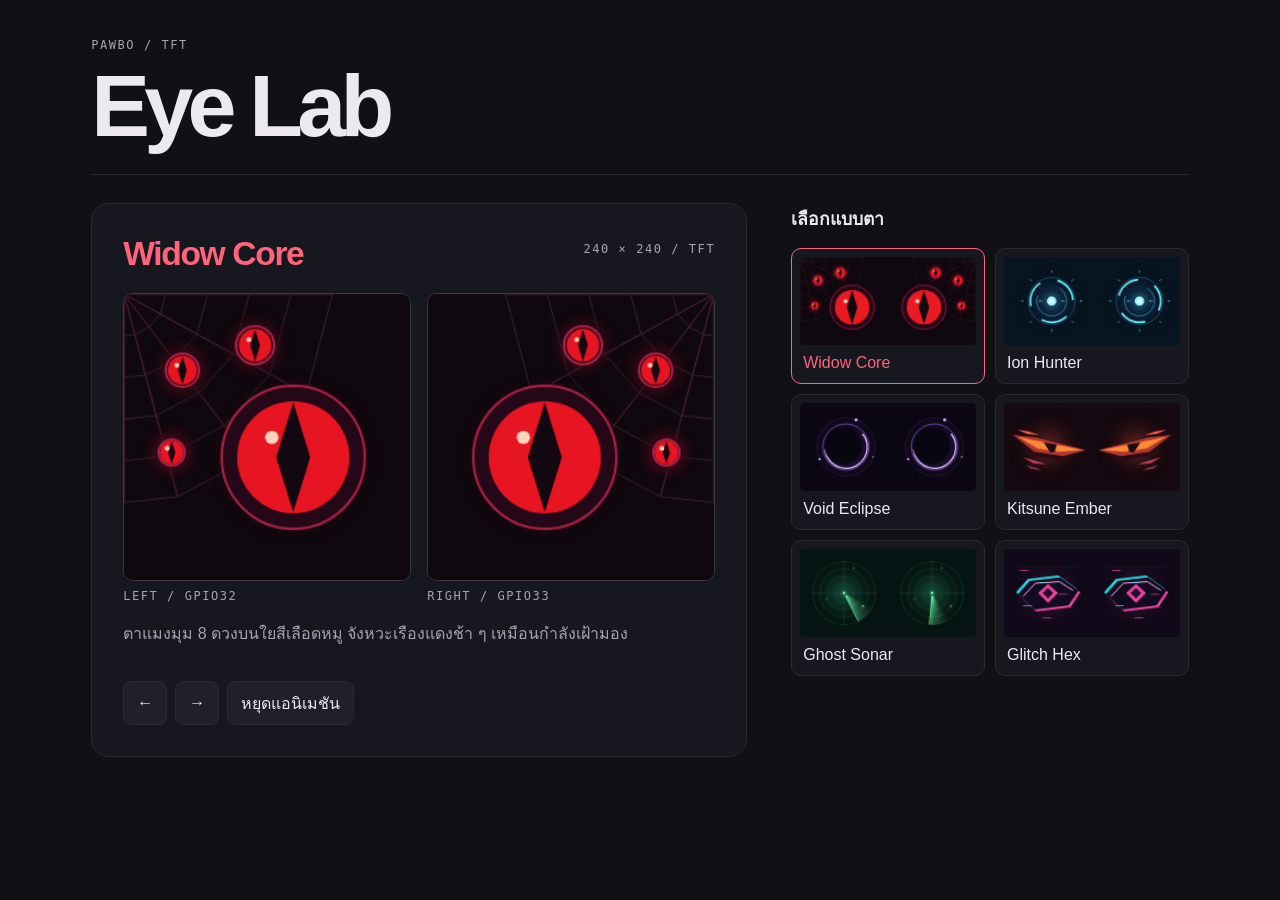
<file: Module Test/touch-tft-test/pawbo-eyes.html>
<!doctype html>
<html lang="th">
<meta charset="utf-8">
<meta name="viewport" content="width=device-width, initial-scale=1">
<title>Pawbo · Eye Lab</title>
<style>
  :root{color-scheme:dark;--ink:#eceaf0;--muted:#a6a3b2;--line:#2b2934;--accent:#fb5a65;font-family:"DM Sans","Segoe UI",Tahoma,sans-serif}
  *{box-sizing:border-box}
  body{margin:0;background:#101015;color:var(--ink)}
  button{font:inherit;color:inherit;cursor:pointer}
  button:focus-visible{outline:2px solid var(--accent);outline-offset:3px}
  main{width:min(1200px,100%);margin:auto;padding:38px clamp(16px,4vw,56px)}
  header{border-bottom:1px solid var(--line);padding-bottom:24px;margin-bottom:28px}
  .eyebrow,.spec,figcaption{font-family:"IBM Plex Mono",monospace;font-size:.75rem;letter-spacing:.13em;text-transform:uppercase;color:var(--muted)}
  h1{font-size:clamp(2.45rem,7vw,5.5rem);line-height:1;margin:10px 0 0;letter-spacing:-.065em}
  h2,p,figure{margin:0}
  .layout{display:grid;grid-template-columns:minmax(0,1.65fr) minmax(280px,1fr);gap:clamp(20px,4vw,44px)}
  .stage{background:#17171f;border:1px solid var(--line);border-radius:18px;padding:clamp(14px,3vw,31px)}
  .stage-head{display:flex;justify-content:space-between;align-items:start;gap:10px;margin-bottom:20px}
  .stage-head h2{font-size:clamp(1.35rem,3vw,2.1rem);letter-spacing:-.04em;color:var(--accent)}
  .spec{white-space:nowrap;margin-top:7px}
  .pair{display:grid;grid-template-columns:1fr 1fr;gap:clamp(6px,1.6vw,16px)}
  .pair canvas{width:100%;display:block;aspect-ratio:1;background:#07060b;border:1px solid #3b3745;border-radius:10px}
  figcaption{padding-top:8px}
  .desc{min-height:3em;color:var(--muted);line-height:1.6;margin-top:18px}
  .controls{display:flex;flex-wrap:wrap;gap:8px;margin-top:12px}
  .controls button{min-height:44px;background:#211f2a;border:1px solid var(--line);border-radius:8px;padding:0 13px}
  .controls button:hover,.variant:hover{border-color:var(--accent)}
  aside h2{font-size:1.1rem;margin:2px 0 15px}
  .catalog{display:grid;grid-template-columns:repeat(2,minmax(0,1fr));gap:10px}
  .variant{display:grid;gap:9px;text-align:left;min-width:0;background:#17171f;border:1px solid var(--line);border-radius:10px;padding:8px}
  .variant[aria-pressed=true]{border-color:var(--accent);color:var(--accent)}
  .variant canvas{width:100%;display:block;aspect-ratio:2;background:#07060b;border-radius:5px}
  .variant span{padding:0 3px 3px;overflow-wrap:anywhere}
  @media(max-width:710px){.layout{grid-template-columns:1fr}.catalog{grid-template-columns:repeat(3,minmax(0,1fr))}}
  @media(max-width:390px){.catalog{grid-template-columns:repeat(2,minmax(0,1fr))}.stage-head{flex-wrap:wrap}}
</style>
<main>
  <header><div class="eyebrow">PAWBO / TFT</div><h1>Eye Lab</h1></header>
  <div class="layout">
    <section class="stage" aria-labelledby="eye-name">
      <div class="stage-head"><h2 id="eye-name" aria-live="polite"></h2><span class="spec">240 × 240 / TFT</span></div>
      <div class="pair">
        <figure><canvas id="left" width="240" height="240" aria-label="พรีวิวตาจอซ้าย" role="img"></canvas><figcaption>LEFT / GPIO32</figcaption></figure>
        <figure><canvas id="right" width="240" height="240" aria-label="พรีวิวตาจอขวา" role="img"></canvas><figcaption>RIGHT / GPIO33</figcaption></figure>
      </div>
      <p class="desc" id="description"></p>
      <div class="controls">
        <button id="prev" type="button" aria-label="แบบก่อนหน้า">←</button>
        <button id="next" type="button" aria-label="แบบถัดไป">→</button>
        <button id="motion" type="button">หยุดแอนิเมชัน</button>
      </div>
    </section>
    <aside aria-labelledby="catalog-title"><h2 id="catalog-title">เลือกแบบตา</h2><div class="catalog" id="catalog"></div></aside>
  </div>
</main>
<script>
  "use strict";
  const TAU = Math.PI * 2;
  const circle = (c, x, y, r, color) => { c.fillStyle=color; c.beginPath(); c.arc(x,y,r,0,TAU); c.fill(); };
  const ring = (c,x,y,r,color,width=1,from=0,to=TAU) => {
    c.strokeStyle=color; c.lineWidth=width; c.beginPath(); c.arc(x,y,r,from,to); c.stroke();
  };
  const path = (c,points,color,width=1) => {
    c.strokeStyle=color; c.lineWidth=width; c.beginPath();
    points.forEach(([x,y],i) => i ? c.lineTo(x,y) : c.moveTo(x,y)); c.stroke();
  };
  const polygon = (c,points,color) => {
    c.fillStyle=color; c.beginPath();
    points.forEach(([x,y],i) => i ? c.lineTo(x,y) : c.moveTo(x,y)); c.closePath(); c.fill();
  };
  function glow(c,x,y,r,color) {
    const fill=c.createRadialGradient(x,y,2,x,y,r);
    fill.addColorStop(0,color); fill.addColorStop(1,"transparent");
    circle(c,x,y,r,fill);
  }

  function spider(c,t,side) {
    const mx=x=>side ? 240-x : x;
    const spokes=[[0,175],[45,170],[105,138],[153,84],[175,0]];
    spokes.forEach(([x,y])=>path(c,[[mx(0),0],[mx(x),y]],"#552437"));
    for(let k=1;k<=5;k++) path(c,spokes.map(([x,y])=>[mx(x*k/5),y*k/5]),"#382032");
    const breath=(Math.sin(t*2.3)+1)/2;
    [[49,64,16],[110,43,18],[40,133,13],[142,137,62]].forEach(([x,y,r])=>{
      x=mx(x);
      glow(c,x,y,r+16,"#8b102f");
      circle(c,x,y,r,"#240817"); ring(c,x,y,r-2,"#a92143",2);
      circle(c,x,y,r*.76,`hsl(${349+breath*10} 83% ${37+breath*16}%)`);
      polygon(c,[[x,y-r*.74],[x+r*.23,y],[x,y+r*.74],[x-r*.23,y]],"#120812");
      circle(c,x-r*.29,y-r*.27,Math.max(2,r*.09),"#ffd5bb");
    });
  }

  function ion(c,t,side) {
    const x=120+Math.sin(t*1.7+side*.2)*10, y=120;
    glow(c,x,y,103,"#173d68");
    for(let n=0;n<24;n++){
      const a=n*TAU/24;
      path(c,[[x+Math.cos(a)*77,y+Math.sin(a)*77],[x+Math.cos(a)*83,y+Math.sin(a)*83]],n%3?"#254356":"#7ee9fa",n%3?1:2);
    }
    ring(c,x,y,64,"#2d6076",2);
    for(let n=0;n<3;n++){
      const a=t*.8*(side?-1:1)+n*TAU/3;
      ring(c,x,y,58,"#66efff",5,a,a+1.26);
    }
    ring(c,x,y,41,"#34a8c5",2,-t,-t+4.5);
    circle(c,x,y,24,"#153a51"); circle(c,x,y,13,"#9cf7ff"); circle(c,x,y,6,"#f0ffff");
    path(c,[[x-35,y],[x-26,y]],"#83e9f5",2); path(c,[[x+26,y],[x+35,y]],"#83e9f5",2);
  }

  function eclipse(c,t,side) {
    const x=120+Math.sin(t*.85+side)*7,y=120;
    glow(c,x,y,105,"#4a246d");
    ring(c,x,y,79,"#2c1b41",2);
    ring(c,x,y,63,"#6741a3",3);
    ring(c,x,y,58,"#e0b7ff",4,-1.1+t*.43,2.6+t*.43);
    circle(c,x-7,y-4,52,"#080711");
    ring(c,x-7,y-4,50,"#261837",1);
    for(let i=0;i<3;i++){
      const a=t*(.35+i*.18)+i*2.18;
      circle(c,x+Math.cos(a)*79,y+Math.sin(a)*79,2+i,"#e2beff");
    }
  }

  function kitsune(c,t,side) {
    const mirror=x=>side ? 240-x : x;
    const shape=(p,color)=>polygon(c,p.map(([x,y])=>[mirror(x),y]),color);
    const light=4*Math.sin(t*2);
    glow(c,120,118,112,"#682627");
    shape([[17,83],[72,86],[133,103],[223,128],[165,156],[78,143]],"#2b0c16");
    shape([[26,88],[87,94],[223,128],[161,145],[83,133]],"#b4392d");
    shape([[39,92],[99,105],[214,128],[150,133],[91,124]],"#ff8a36");
    shape([[108,107],[144,113],[135+light,133],[123+light,136]],"#1c0b18");
    shape([[36,73],[66,77],[96,88],[63,84]],"#ff5e47");
    shape([[52,148],[99,161],[117,167],[80,165]],"#bb4056");
    shape([[60,169],[90,177],[101,184],[72,179]],"#743149");
  }

  function sonar(c,t,side) {
    const x=120,y=120, angle=t*1.1+(side ? .55 : 0);
    glow(c,x,y,110,"#164e3a");
    for(const r of [26,46,66,86]) ring(c,x,y,r,"#1d604b",1);
    path(c,[[x-89,y],[x+89,y]],"#285a50"); path(c,[[x,y-89],[x,y+89]],"#285a50");
    for(let i=0;i<13;i++){
      const a=angle-i*.052, alpha=1-i/13;
      path(c,[[x,y],[x+Math.cos(a)*86,y+Math.sin(a)*86]],`rgba(107,255,167,${alpha*.8})`,i===0?3:2);
    }
    for(const [a,r] of [[.6,62],[2.8,51],[-1.2,73]]){
      const age=((angle-a)%TAU+TAU)%TAU;
      circle(c,x+Math.cos(a)*r,y+Math.sin(a)*r,3,`rgba(148,255,196,${.22+.7*Math.exp(-age)})`);
    }
    circle(c,x,y,8,"#23674b"); circle(c,x,y,3,"#adffd1");
  }

  function glitch(c,t,side) {
    const frame=Math.floor(t*9), jitter=frame%17<3 ? Math.sin(frame*12+side)*15 : 0;
    glow(c,120,120,104,"#591b4b");
    for(let y=50;y<197;y+=6) path(c,[[35,y],[205,y]],y%5?"#20152b":"#392147");
    const base=[[38,123],[70,87],[153,77],[203,113],[176,154],[83,165]];
    [[-5,"#26d9e3"],[5,"#f046a6"],[0,"#100b1e"]].forEach(([shift,color])=>{
      polygon(c,base.map(([x,y])=>[x+shift+jitter,y+shift]),color);
    });
    path(c,[[52+jitter,129],[86+jitter,93],[151+jitter,89],[188+jitter,113]],"#f0a6ee",3);
    polygon(c,[[120+jitter,95],[147+jitter,120],[120+jitter,147],[93+jitter,120]],"#f043a1");
    polygon(c,[[120+jitter,106],[134+jitter,120],[120+jitter,135],[105+jitter,120]],"#210f2f");
    for(let i=0;i<5;i++){
      const y=58+i*32, x=22+(frame*19+i*53+side*11)%150;
      c.fillStyle=i%2 ? "#45e4e8" : "#ee3ea7"; c.fillRect(x,y,24,2);
    }
  }

  const designs=[
    {name:"Widow Core",color:"#ff647a",background:"#10080f",draw:spider,note:"ตาแมงมุม 8 ดวงบนใยสีเลือดหมู จังหวะเรืองแดงช้า ๆ เหมือนกำลังเฝ้ามอง"},
    {name:"Ion Hunter",color:"#71ecff",background:"#071421",draw:ion,note:"เลนส์ไซเบอร์สีฟ้าพร้อมวงแหวนหมุนสวนกัน แกนตาเล็งไปมาเบา ๆ"},
    {name:"Void Eclipse",color:"#d3a8ff",background:"#0b0814",draw:eclipse,note:"วงแหวนคราสสีม่วงล้อมแกนมืด มีจุดแสงโคจรเหมือนแรงโน้มถ่วงกำลังดึงเข้าหา"},
    {name:"Kitsune Ember",color:"#ff9b55",background:"#160911",draw:kitsune,note:"ตาจิ้งจอกทรงเฉียง ลายหน้ากากสีแดงและเส้นแสงสีส้มเหมือนถ่านไฟ"},
    {name:"Ghost Sonar",color:"#93ffbb",background:"#061513",draw:sonar,note:"เรดาร์สีเขียวมืดสองจอ กวาดหาสัญญาณแล้วปล่อยให้จุดเป้าหมายค่อย ๆ จาง"},
    {name:"Glitch Hex",color:"#ff77c8",background:"#100919",draw:glitch,note:"ตาเหลี่ยมสีชมพู–ฟ้าแยกขอบ สลับจังหวะสัญญาณรบกวนบนเส้นสแกน"}
  ];

  const canvasPair=[document.getElementById("left"),document.getElementById("right")];
  const gallery=document.getElementById("catalog");
  const title=document.getElementById("eye-name");
  const description=document.getElementById("description");
  const motion=document.getElementById("motion");
  const reduceMotion=matchMedia("(prefers-reduced-motion: reduce)");
  let selected=0, playing=!reduceMotion.matches, elapsed=0, lastFrame=0, animation=0;
  const buttons=[];

  function paint(c,design,t,side){
    c.fillStyle=design.background; c.fillRect(0,0,240,240); design.draw(c,t,side);
  }
  function draw(){
    canvasPair.forEach((canvas,side)=>paint(canvas.getContext("2d"),designs[selected],elapsed,side));
  }
  function select(index){
    selected=(index+designs.length)%designs.length;
    const design=designs[selected];
    document.documentElement.style.setProperty("--accent",design.color);
    title.textContent=design.name;
    description.textContent=design.note;
    buttons.forEach((button,i)=>button.setAttribute("aria-pressed",String(i===selected)));
    elapsed=0;
    draw();
  }
  function tick(timestamp){
    elapsed+=lastFrame ? Math.min(timestamp-lastFrame,50)/1000 : 0;
    lastFrame=timestamp;
    draw();
    animation=requestAnimationFrame(tick);
  }
  function setMotion(enabled){
    playing=enabled;
    cancelAnimationFrame(animation);
    lastFrame=0;
    motion.textContent=playing ? "หยุดแอนิเมชัน" : "เล่นแอนิเมชัน";
    if(playing) animation=requestAnimationFrame(tick);
  }
  designs.forEach((design,index)=>{
    const button=document.createElement("button");
    button.type="button"; button.className="variant";
    const thumb=document.createElement("canvas");
    thumb.width=160; thumb.height=80; thumb.setAttribute("aria-hidden","true");
    const c=thumb.getContext("2d");
    for(let side=0;side<2;side++){
      c.save(); c.translate(side*80,0); c.scale(1/3,1/3); paint(c,design,1,side); c.restore();
    }
    const label=document.createElement("span");
    label.textContent=design.name;
    button.append(thumb,label);
    button.addEventListener("click",()=>select(index));
    gallery.append(button); buttons.push(button);
  });
  document.getElementById("prev").addEventListener("click",()=>select(selected-1));
  document.getElementById("next").addEventListener("click",()=>select(selected+1));
  motion.addEventListener("click",()=>setMotion(!playing));
  reduceMotion.addEventListener("change",event=>setMotion(!event.matches));
  select(0);
  setMotion(playing);
</script>
</html>
</file>
